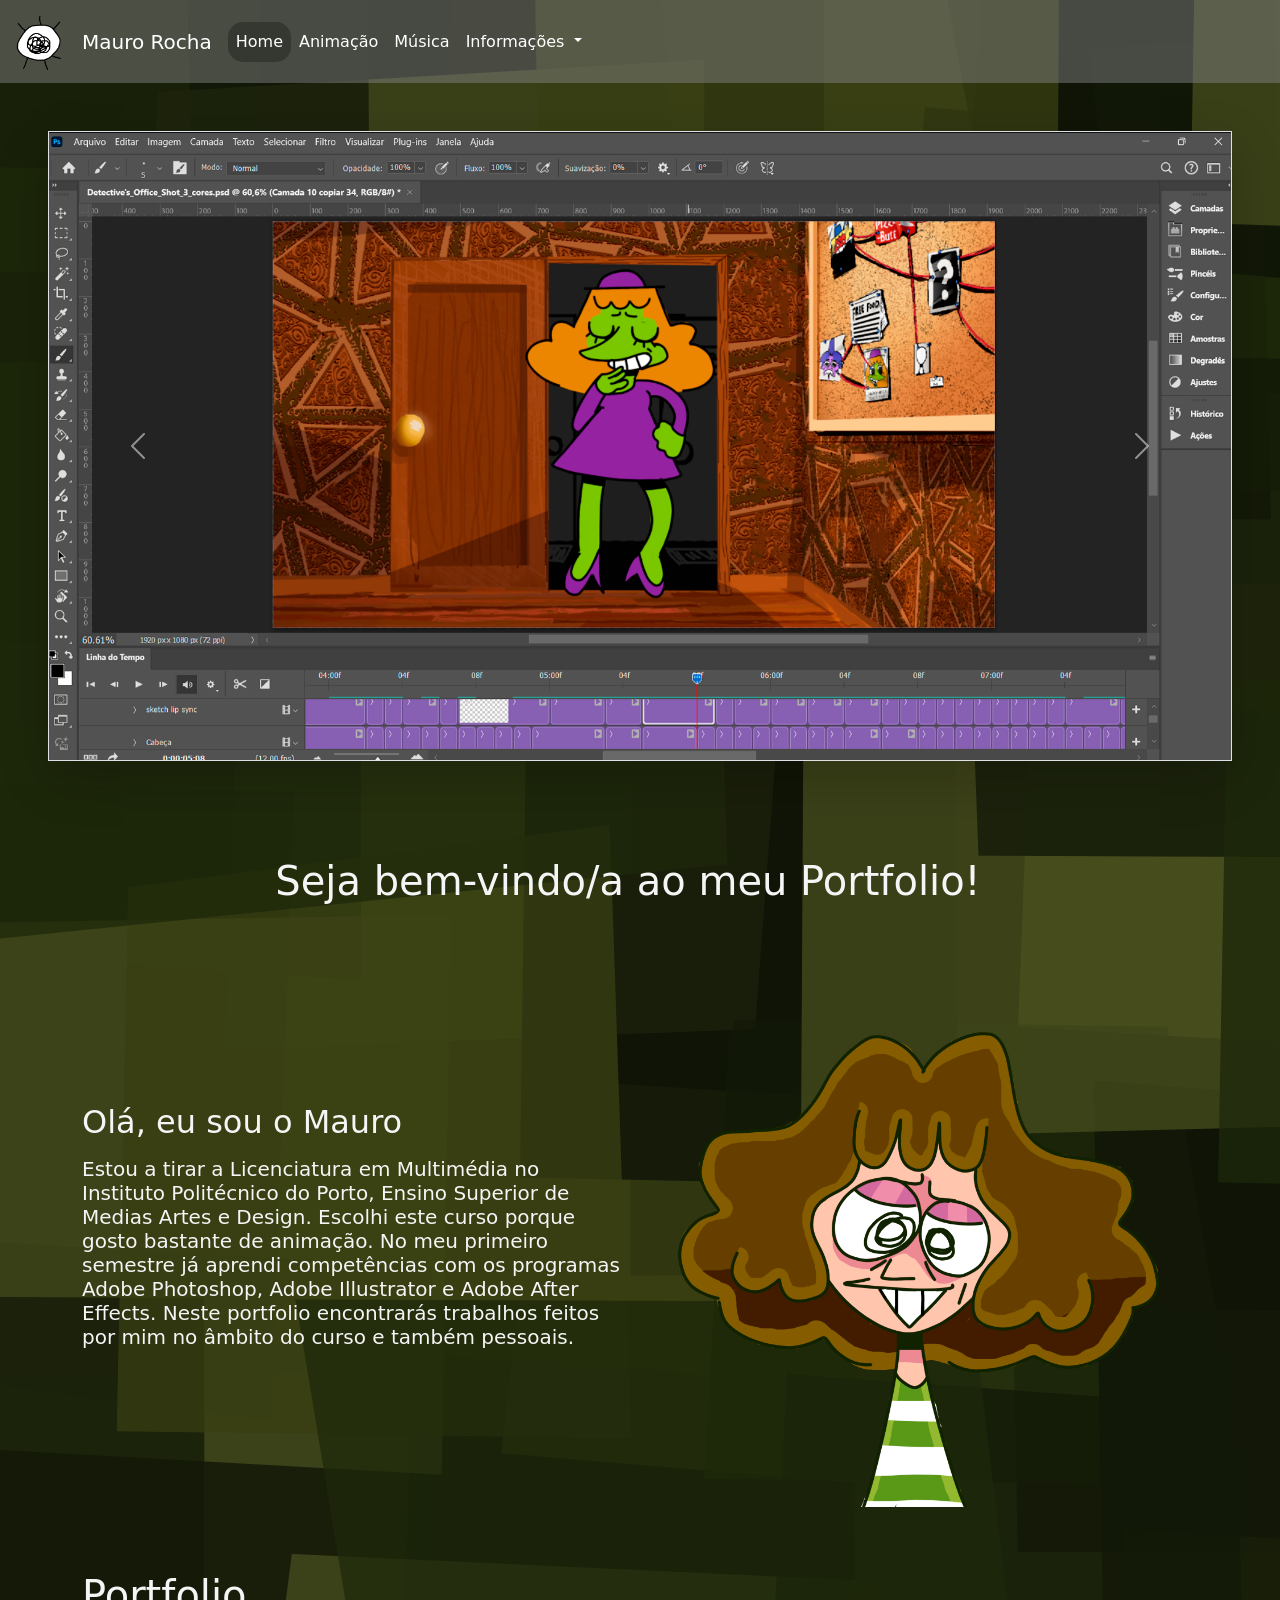
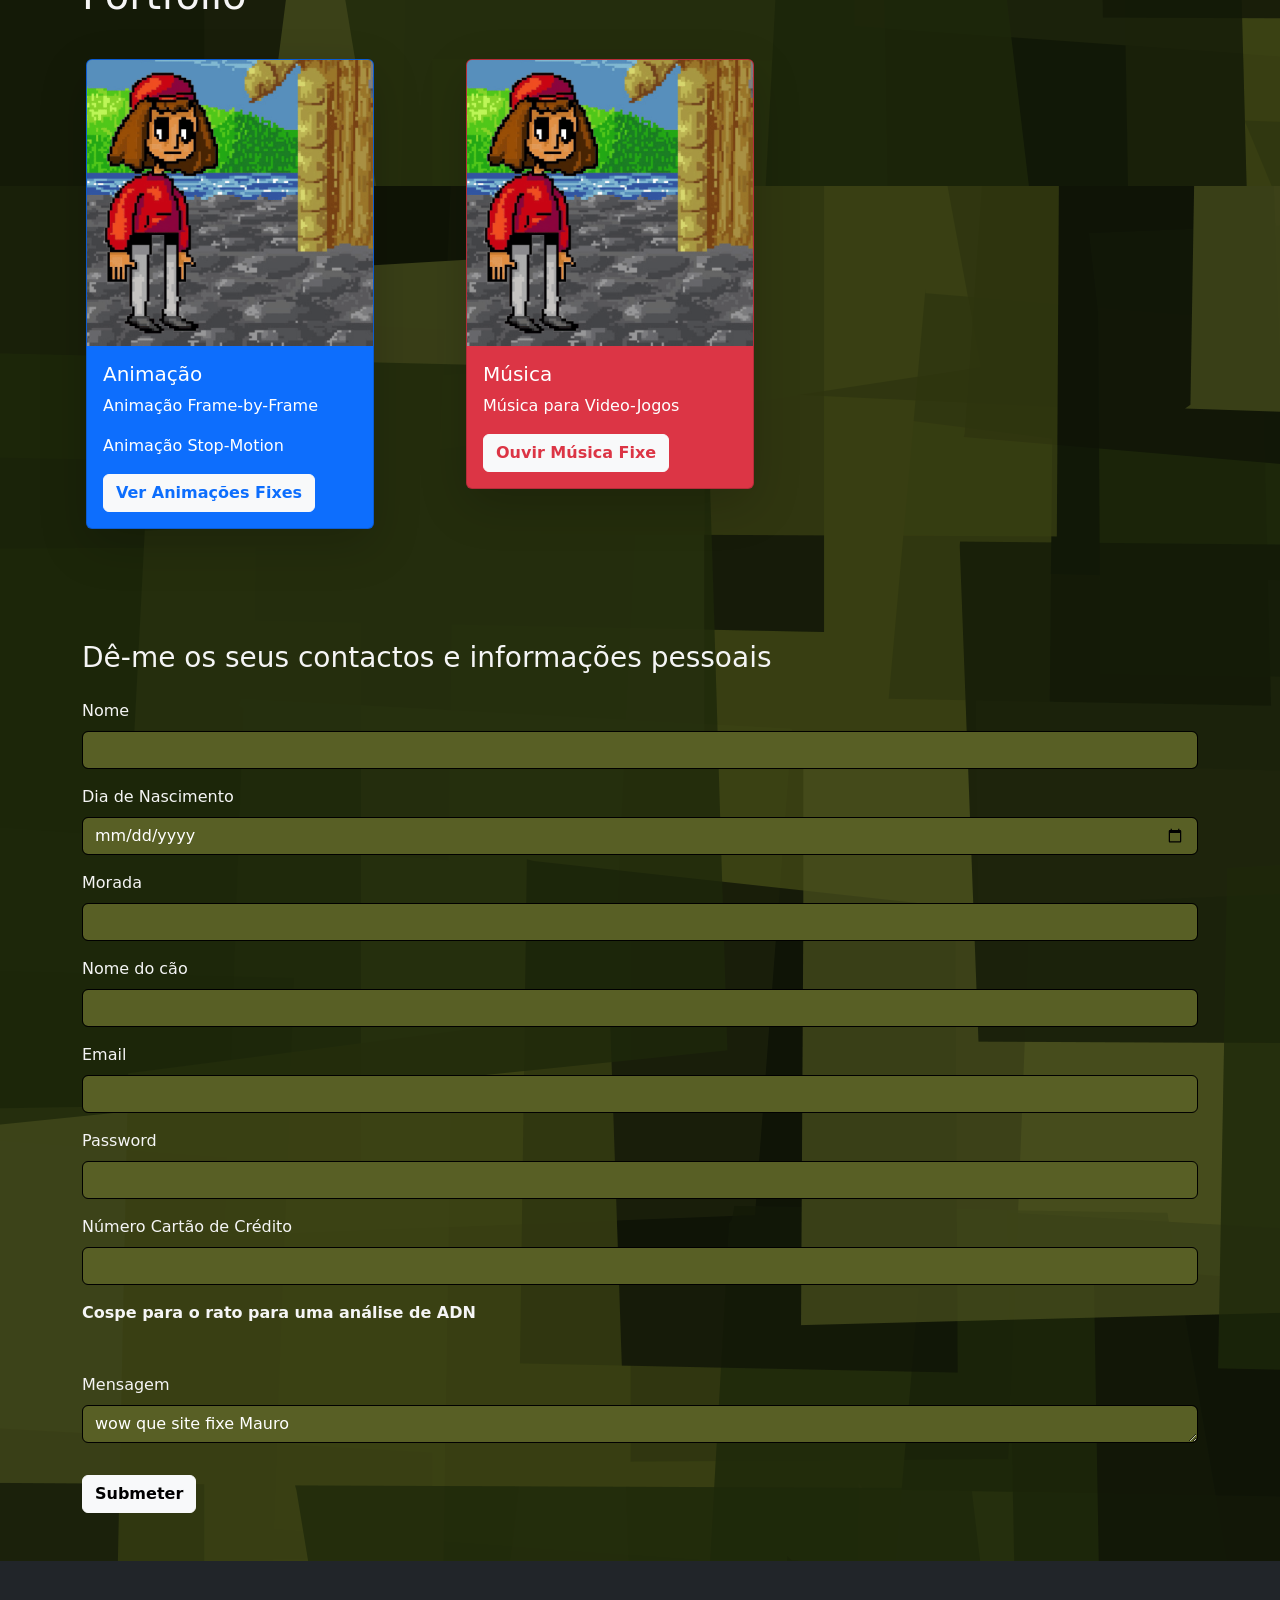
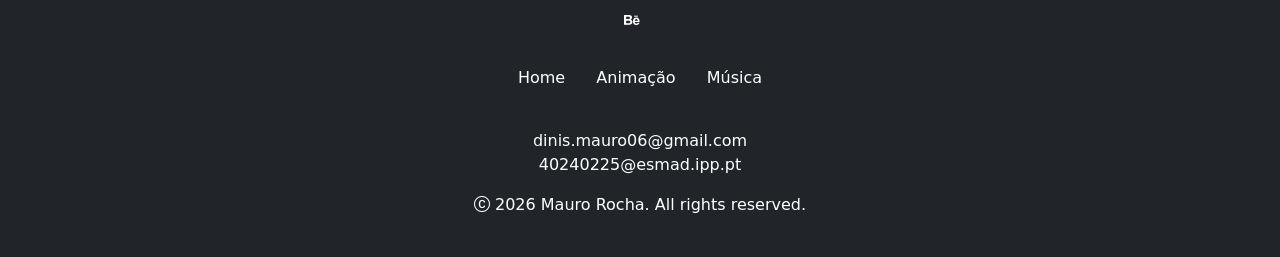
<file: index.html>
<!DOCTYPE html>
<html lang="en">
<head>
  <meta charset="UTF-8">
  <meta name="viewport" content="width=device-width, initial-scale=1.0">
  <title>Portfolio - Mauro Rocha</title>
  <link rel="icon" href="/Imagens/Logo.png" type="icon">
  <link href="https://cdn.jsdelivr.net/npm/bootstrap@5.3.3/dist/css/bootstrap.min.css" rel="stylesheet" integrity="sha384-QWTKZyjpPEjISv5WaRU9OFeRpok6YctnYmDr5pNlyT2bRjXh0JMhjY6hW+ALEwIH" crossorigin="anonymous">
  <link rel="stylesheet" href="https://cdn.jsdelivr.net/npm/bootstrap-icons@1.11.3/font/bootstrap-icons.min.css">
  <link href="estilo.css" rel="stylesheet">
</head>
<body>



<!--Navbar-->
<header>
  <nav class="navbar navbar-expand-lg navbar-inverse" style="background-color: rgba(128, 128, 128, 0.5);">
    <div class="container-fluid">
      <a class="navbar-brand" data-bs-toggle="offcanvas" data-bs-target="#offcanvasBottom" aria-controls="offcanvasBottom" href="#">
        <img src="/Imagens/Logo.png" alt="Logo" width="54" height="54" class="d-inline-block align-text-top">
      </a>
      <a class="navbar-brand text-white" href="#footer">Mauro Rocha</a>
      <button class="navbar-toggler" type="button" data-bs-toggle="collapse" data-bs-target="#navbarSupportedContent" aria-controls="navbarSupportedContent" aria-expanded="false" aria-label="Toggle navigation">
        <span class="navbar-toggler-icon"></span>
      </button>
      <div class="collapse navbar-collapse" id="navbarSupportedContent">
        <ul class="navbar-nav me-auto mb-2 mb-lg-0">
          <li class="nav-item">
            <a class="nav-link active text-white p-2" style="background-color: rgba(0, 0, 0, 0.263);" aria-current="page" href="index.html">Home</a>
          </li>
          <li class="nav-item">
            <a class="nav-link text-white p-2" href="animacao.html">Animação</a>
          </li>
          <li class="nav-item">
            <a class="nav-link text-white p-2" href="musica.html">Música</a>
          </li>
          <li class="nav-item dropdown">
            <a class="nav-link dropdown-toggle text-white p-2" href="#projetos" role="button" data-bs-toggle="dropdown" aria-expanded="false">
              Informações
            </a>
            <ul class="dropdown-menu">
              <li><a class="dropdown-item" href="#sobremim">Sobre mim</a></li>
              <li><a class="dropdown-item" href="#formulario">Contactos</a></li>
            </ul>
          </li>
        </ul>
      </div>
    </div>
  </nav>
</header>



<!--Off Canvas-->
<div class="offcanvas offcanvas-bottom bg-dark text-white" tabindex="-1" id="offcanvasBottom" aria-labelledby="offcanvasBottomLabel">
  <div class="offcanvas-header">
    <h5 class="offcanvas-title" id="offcanvasBottomLabel">Ouch!</h5>
    <button type="button" class="btn-close" data-bs-dismiss="offcanvas" aria-label="Close"></button>
  </div>
  <div class="offcanvas-body small">
    O meu olho... :(
  </div>
</div>




  <!--Carrossel-->
  <div id="carouselExample" class="carousel slide m-5 border shadow-lg">
    <div class="carousel-inner">
      <div class="carousel-item active">
        <img src="/Imagens/Display/Display_Animacao_PSD.png" class="d-block w-100" alt="Animção Adobe Photoshop">
      </div>
      <div class="carousel-item">
        <img src="/Imagens/Display/Display_Animacao_AE.png" class="d-block w-100" alt="Animação Adobe After Effects">
      </div>
      <div class="carousel-item">
        <img src="/Imagens/Display/Display_Design_AI.png" class="d-block w-100" alt="Design de Cartaz Adobe Illustrator">
      </div>
    </div>
    <button class="carousel-control-prev" type="button" data-bs-target="#carouselExample" data-bs-slide="prev">
      <span class="carousel-control-prev-icon" aria-hidden="true"></span>
      <span class="visually-hidden">Previous</span>
    </button>
    <button class="carousel-control-next" type="button" data-bs-target="#carouselExample" data-bs-slide="next">
      <span class="carousel-control-next-icon" aria-hidden="true"></span>
      <span class="visually-hidden">Next</span>
    </button>
  </div>



<!--Boas vindas-->
  <div  id="boasvindas" class="container">
    <div class="row pt-3 pb-3 col-12 col-md12 col-lg-12 text-center pt-5 pb-5">
      <h1>Seja bem-vindo/a ao meu Portfolio!</h1>
    </div>
  </div>

  
<!--Sobre mim-->
  <div id="sobremim" class="container pb-3">
    <div class="row align-items-center">
      <div class="col-12 col-md-12 col-lg-6">
        <h2>Olá, eu sou o Mauro</h2>
        <p><h5>Estou a tirar a Licenciatura em Multimédia no Instituto Politécnico do Porto, Ensino Superior de Medias Artes e Design. Escolhi este curso porque gosto bastante de animação. No meu primeiro semestre já aprendi competências com os programas Adobe Photoshop, Adobe Illustrator e Adobe After Effects. Neste portfolio encontrarás trabalhos feitos por mim no âmbito do curso e também pessoais.</h5></p>
      </div>
      <div class="col-12 col-md-12 col-lg-6 img-fluid">
        <a href="#footer"><img src="/Imagens/Mauro.png" class="d-block w-100" alt="Autoretrato"></a>
      </div>
    </div>
  </div>



  <!--Projetos-->
  <div id="projetos" class="container pt-5 pb-3">
    <div class="row"> <!--Título-->
      <div class="col-12 col-md-12 col-lg-12 text-left">
        <h1>Portfolio</h1>
      </div>
    </div>
  </div>

  <div class="container align-items-center pb-5">
    <div class="row">
      <!--Animação-->
      <div class="col-12 col-sm-12 col-md-6 col-lg-4 p-3">
        <div class="card shadow-lg bg-primary text-white" style="width: 18rem;">
          <img src="/Imagens/Fighter_animado.gif" class="card-img-top" alt="Animação tipo Street Fighter">
          <div class="card-body">
            <h5 class="card-title">Animação</h5>
            <p class="card-text">Animação Frame-by-Frame</p><p>Animação Stop-Motion</p>
            <a href="animacao.html" class="btn btn-light text-primary"><b>Ver Animações Fixes</b></a>
          </div>
        </div>
      </div>
      <!--Música-->
      <div class="col-12 col-sm-12 col-md-6 col-lg-4 p-3">
        <div class="card shadow-lg bg-danger text-white" style="width: 18rem;">
          <img src="/Imagens/Fighter_animado.gif" class="card-img-top" alt="Animação tipo Street Fighter">
          <div class="card-body">
            <h5 class="card-title">Música</h5>
            <p class="card-text">Música para Video-Jogos</p>
            <a href="musica.html" class="btn btn-light text-danger"><b>Ouvir Música Fixe</b></a>
          </div>
        </div>
      </div>
    </div>
  </div>










  <!--Contactos-->
  <div id="formulario" class="container pt-5 pb-3">
    <h3>Dê-me os seus contactos e informações pessoais</h3>
  </div>
  <div class="container">
    <div class="row">
      <div class="col-12 col-md-12 col-lg-12">
        <div class="mb-3">
          <label for="exampleFormControlInput1" class="form-label">Nome</label>
          <input type="text" class="form-control" id="exampleFormControlInput1">
        </div>
      </div>
      <div class="col-12 col-md-12 col-lg-12">
        <div class="mb-3">
          <label for="exampleFormControlInput1" class="form-label">Dia de Nascimento</label>
          <input type="date" class="form-control" id="exampleFormControlInput1">
        </div>
      </div>
      <div class="col-12 col-md-12 col-lg-12">
        <div class="mb-3">
          <label for="exampleFormControlInput1" class="form-label">Morada</label>
          <input type="text" class="form-control" id="exampleFormControlInput1">
        </div>
      </div>
      <div class="col-12 col-md-12 col-lg-12">
        <div class="mb-3">
          <label for="exampleFormControlInput1" class="form-label">Nome do cão</label>
          <input type="text" class="form-control" id="exampleFormControlInput1">
        </div>
      </div>
      <div class="col-12 col-md-12 col-lg-12">
        <div class="mb-3">
          <label for="exampleFormControlInput1" class="form-label">Email</label>
          <input type="email" class="form-control" id="exampleFormControlInput1">
        </div>
      </div>
      <div class="col-12 col-md-12 col-lg-12">
        <div class="mb-3">
          <label for="exampleFormControlInput1" class="form-label">Password</label>
          <input type="password" class="form-control" id="exampleFormControlInput1">
        </div>
      </div>
      <div class="col-12 col-md-12 col-lg-12">
        <div class="mb-3">
          <label for="exampleFormControlInput1" class="form-label">Número Cartão de Crédito</label>
          <input type="password" class="form-control" id="exampleFormControlInput1">
        </div>
      </div>
      <div id="adn" class="col-12 col-md-12 col-lg-12 pb-5">
        <b><h7>Cospe para o rato para uma análise de ADN</h7></b>
      </div>
      <div class="col-12 col-md-12 col-lg-12">
        <div class="mb-3">
          <label for="exampleFormControlTextarea1" class="form-label">Mensagem</label>
          <textarea class="form-control" id="exampleFormControlTextarea1" rows="1" placeholder="wow que site fixe Mauro"></textarea>
        </div>
      </div>
      <div class="col-12 col-md-12 col-lg-12 pt-3 pb-5">
        <button class="btn btn-light" type="submit"><b>Submeter</b></button>
      </div>
    </div>
  </div>


  <!--Footer-->
<footer id="footer" class="bg-dark pt-5 pb-4">
  <div class="container bg-dark">
    <div class="row">
      <div class="col-12 col-md-12 col-lg-12 text-white text-center">
        <p>
          <a href="https://www.behance.net/maurorocha9" class="text-white me-3"><i class="bi bi-behance"></i></a>
        </p>
        <p>
          <a href="#" class="btn text-white pt-3 mb-3">Home</a>
          <a href="animacao.html" class="btn text-white text-center pt-3 mb-3">Animação</a>
          <a href="musica.html" class="btn text-white text-center pt-3 mb-3">Música</a>
        </p>
        dinis.mauro06@gmail.com<p>40240225@esmad.ipp.pt</p><p><i class="bi bi-c-circle"></i> 2026 Mauro Rocha. All rights reserved.</p>
      </div>
    </div>
  </div>
</footer>








<!--BootStrap HTML-->
<script src="https://cdn.jsdelivr.net/npm/bootstrap@5.3.3/dist/js/bootstrap.bundle.min.js" integrity="sha384-YvpcrYf0tY3lHB60NNkmXc5s9fDVZLESaAA55NDzOxhy9GkcIdslK1eN7N6jIeHz" crossorigin="anonymous"></script>

<!--Bootstrap Icons-->
<script src="https://cdn.jsdelivr.net/npm/bootstrap-icons@1.11.3/font/bootstrap-icons.min.css"></script>

</body>
</html>
</file>
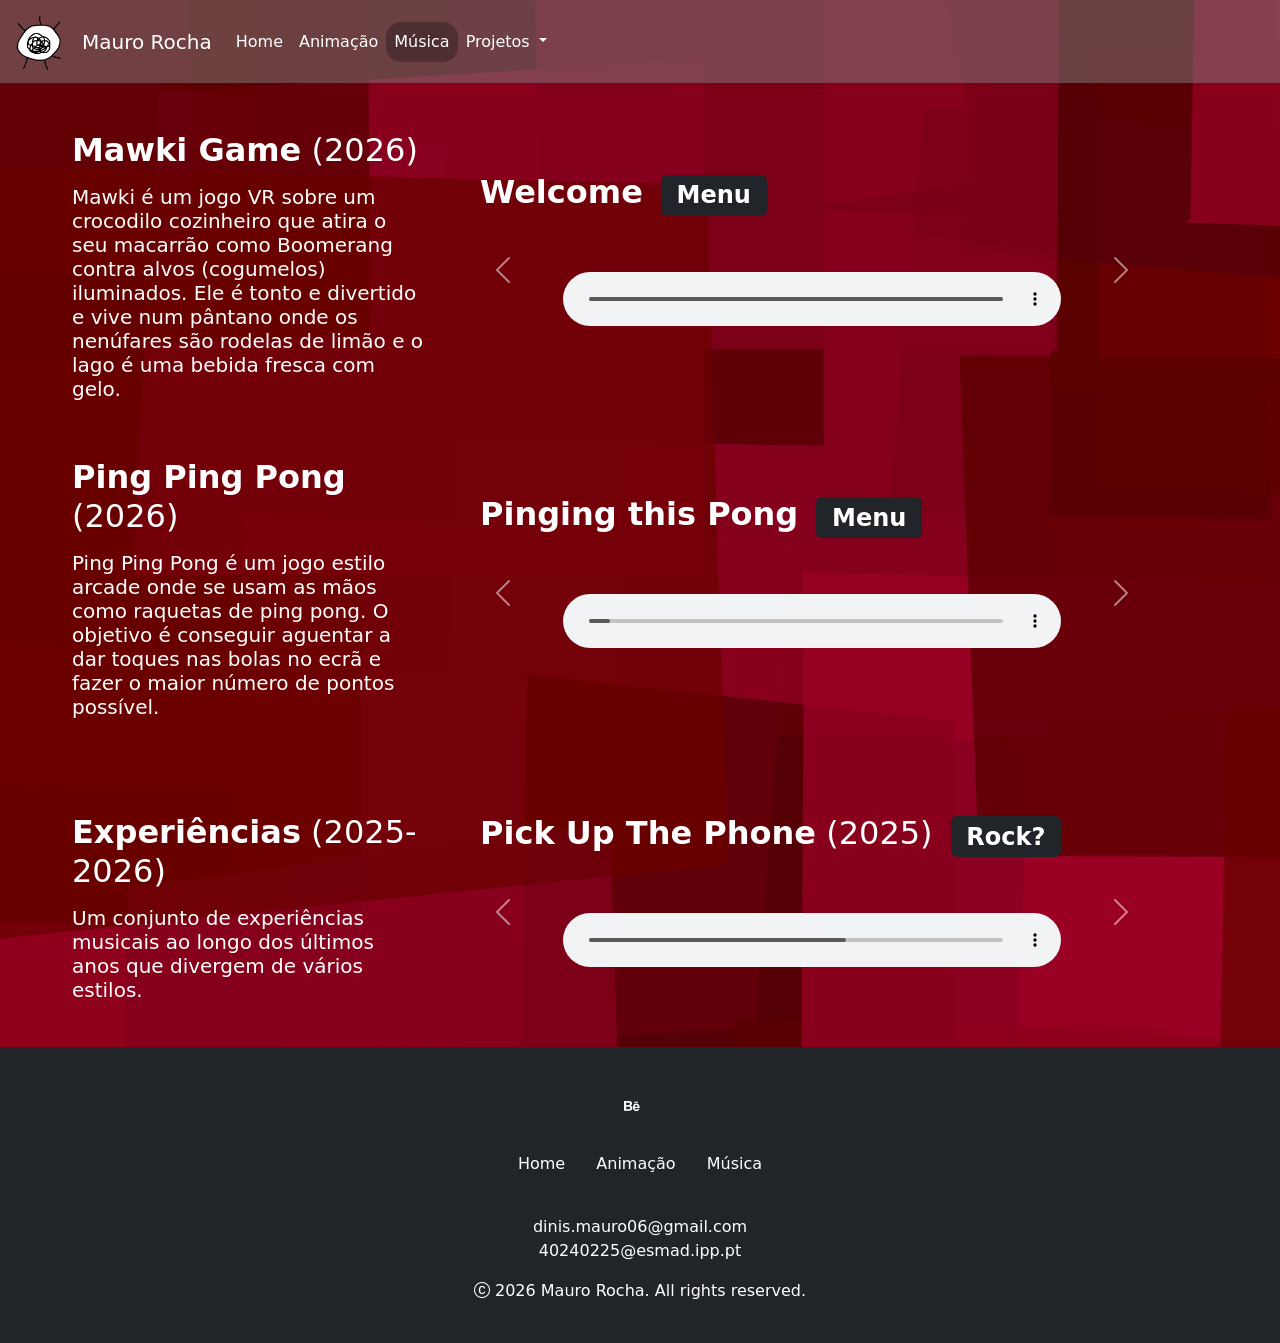
<file: musica.html>
<!DOCTYPE html>
<html lang="en">
<head>
  <meta charset="UTF-8">
  <meta name="viewport" content="width=device-width, initial-scale=1.0">
  <title>Portfolio - Mauro Rocha</title>
  <link rel="icon" href="/Imagens/Logo.png" type="icon">
  <link href="https://cdn.jsdelivr.net/npm/bootstrap@5.3.3/dist/css/bootstrap.min.css" rel="stylesheet" integrity="sha384-QWTKZyjpPEjISv5WaRU9OFeRpok6YctnYmDr5pNlyT2bRjXh0JMhjY6hW+ALEwIH" crossorigin="anonymous">
  <link rel="stylesheet" href="https://cdn.jsdelivr.net/npm/bootstrap-icons@1.11.3/font/bootstrap-icons.min.css">
  <link href="musica.css" rel="stylesheet">
</head>
<body>



<!--Navbar-->
<header>
  <nav class="navbar navbar-expand-lg navbar-inverse" style="background-color: rgba(128, 128, 128, 0.5);">
    <div class="container-fluid">
      <a class="navbar-brand" data-bs-toggle="offcanvas" data-bs-target="#offcanvasBottom" aria-controls="offcanvasBottom" href="#">
        <img src="/Imagens/Logo.png" alt="Logo" width="54" height="54" class="d-inline-block align-text-top">
      </a>
      <a class="navbar-brand text-white" href="#footer">Mauro Rocha</a>
      <button class="navbar-toggler" type="button" data-bs-toggle="collapse" data-bs-target="#navbarSupportedContent" aria-controls="navbarSupportedContent" aria-expanded="false" aria-label="Toggle navigation">
        <span class="navbar-toggler-icon"></span>
      </button>
      <div class="collapse navbar-collapse" id="navbarSupportedContent">
        <ul class="navbar-nav me-auto mb-2 mb-lg-0">
          <li class="nav-item">
            <a class="nav-link text-white p-2" aria-current="page" href="index.html">Home</a>
          </li>
          <li class="nav-item">
            <a class="nav-link text-white p-2" href="animacao.html">Animação</a>
          </li>
          <li class="nav-item">
            <a class="nav-link active text-white p-2" style="background-color: rgba(0, 0, 0, 0.263);" href="#">Música</a>
          </li>
          <li class="nav-item dropdown">
            <a class="nav-link dropdown-toggle text-white p-2" href="#projetos" role="button" data-bs-toggle="dropdown" aria-expanded="false">
              Projetos
            </a>
            <ul class="dropdown-menu">
              <li><a class="dropdown-item" href="#MawkiGame">Mawki Game</a></li>
              <li><a class="dropdown-item" href="#PingPingPong">Ping Ping Pong</a></li>
              <li><hr class="dropdown-divider"></li>
              <li><a class="dropdown-item" href="#Experiencias">Experiências</a></li>
            </ul>
          </li>
        </ul>
      </div>
    </div>
  </nav>
</header>



<!--Off Canvas-->
<div class="offcanvas offcanvas-bottom bg-dark text-white" tabindex="-1" id="offcanvasBottom" aria-labelledby="offcanvasBottomLabel">
  <div class="offcanvas-header">
    <h5 class="offcanvas-title" id="offcanvasBottomLabel">Ouch!</h5>
    <button type="button" class="btn-close" data-bs-dismiss="offcanvas" aria-label="Close"></button>
  </div>
  <div class="offcanvas-body small">
    O meu olho... :(
  </div>
</div>




<!--Mawki Game-->
<div id="MawkiGame" class="container text-light mt-5 ms-5 ps-4">
  <div class="row align-items-center">
    <!--Texto-->
    <div class="col-12 col-md-4 text-white">
      <h2><b>Mawki Game</b> (2026)</h2>
      <h5 class="fw-normal mt-3">Mawki é um jogo VR sobre um crocodilo cozinheiro que atira o seu macarrão como Boomerang contra alvos (cogumelos) iluminados. Ele é tonto e divertido e vive num pântano onde os nenúfares são rodelas de limão e o lago é uma bebida fresca com gelo.</h5>
    </div>
    <!--Carrossel de Música-->
    <div class="col-12 col-md-8">
      <div id="carrosselMusica" class="carousel slide p-3 rounded" data-bs-ride="false">
        <div class="carousel-inner text-white">

          <!--Música 1-->
          <div class="carousel-item active">
            <div class="p-3">
              <h2><b>Welcome</b> <span class="badge text-bg-dark m-2">Menu</span></h2>
              <audio controls class="w-75 mx-auto d-block my-5">
                <source src="Imagens/Musica/Mawki_Menu.mp3" type="audio/mpeg">
                O seu navegador não suporta este elemento de áudio.
              </audio>
            </div>
          </div>

          <!--Música 2-->
          <div class="carousel-item">
            <div class="p-3">
              <h2><b>Kitchen</b> <span class="badge text-bg-dark m-2">Match Making</span></h2>
              <audio controls class="w-75 mx-auto d-block my-5">
                <source src="Imagens/Musica/Mawki_Kitchen.mp3" type="audio/mpeg">
                O seu navegador não suporta este elemento de áudio.
              </audio>
            </div>
          </div>

          <!--Música 3-->
          <div class="carousel-item">
            <div class="p-3">
              <h2><b>Mawki Theme</b> <span class="badge text-bg-success m-2">Main Level</span></h2>
              <audio controls class="w-75 mx-auto d-block my-5">
                <source src="Imagens/Musica/Mawki_Theme.mp3" type="audio/mpeg">
                O seu navegador não suporta este elemento de áudio.
              </audio>
            </div>
          </div>
          
        </div>
        <!--Botões-->
        <button class="carousel-control-prev" type="button" data-bs-target="#carrosselMusica" data-bs-slide="prev">
          <span class="carousel-control-prev-icon" aria-hidden="true"></span>
          <span class="visually-hidden">Anterior</span>
        </button>
        <button class="carousel-control-next" type="button" data-bs-target="#carrosselMusica" data-bs-slide="next">
          <span class="carousel-control-next-icon" aria-hidden="true"></span>
          <span class="visually-hidden">Seguinte</span>
        </button>
      </div>
    </div>
  </div>
</div>




<!--Ping Ping Pong Game-->
<div id="PingPingPong" class="container text-light mt-5 ms-5 ps-4">
  <div class="row align-items-center">
    <!--Texto-->
    <div class="col-12 col-md-4 text-white">
      <h2><b>Ping Ping Pong</b> (2026)</h2>
      <h5 class="fw-normal mt-3">Ping Ping Pong é um jogo estilo arcade onde se usam as mãos como raquetas de ping pong. O objetivo é conseguir aguentar a dar toques nas bolas no ecrã e fazer o maior número de pontos possível.</h5>
    </div>
    <!--Carrossel de Música-->
    <div class="col-12 col-md-8">
      <div id="carrosselMusica2" class="carousel slide p-3 rounded" data-bs-ride="false">
        <div class="carousel-inner text-white">

          <!--Música 1-->
          <div class="carousel-item active">
            <div class="p-3">
              <h2><b>Pinging this Pong</b> <span class="badge text-bg-dark m-2">Menu</span></h2>
              <audio controls class="w-75 mx-auto d-block my-5">
                <source src="Imagens/Musica/pong-menu.wav" type="audio/mpeg">
                O seu navegador não suporta este elemento de áudio.
              </audio>
            </div>
          </div>

          <!--Música 2-->
          <div class="carousel-item">
            <div class="p-3">
              <h2><b>Yikes</b> <span class="badge text-bg-dark m-2">Losing Theme</span></h2>
              <audio controls class="w-75 mx-auto d-block my-5">
                <source src="Imagens/Musica/Pong_Yikes.mp3" type="audio/mpeg">
                O seu navegador não suporta este elemento de áudio.
              </audio>
            </div>
          </div>

          <!--Música 3-->
          <div class="carousel-item">
            <div class="p-3">
              <h2><b>World Record!</b> <span class="badge text-bg-dark m-2">Win Theme</span></h2>
              <audio controls class="w-75 mx-auto d-block my-5">
                <source src="Imagens/Musica/Pong_New_Record.mp3" type="audio/mpeg">
                O seu navegador não suporta este elemento de áudio.
              </audio>
            </div>
          </div>
          
        </div>
        <!--Botões-->
        <button class="carousel-control-prev" type="button" data-bs-target="#carrosselMusica2" data-bs-slide="prev">
          <span class="carousel-control-prev-icon" aria-hidden="true"></span>
          <span class="visually-hidden">Anterior</span>
        </button>
        <button class="carousel-control-next" type="button" data-bs-target="#carrosselMusica2" data-bs-slide="next">
          <span class="carousel-control-next-icon" aria-hidden="true"></span>
          <span class="visually-hidden">Seguinte</span>
        </button>
      </div>
    </div>
  </div>
</div>










<!--Ping Ping Pong Game-->
<div id="Experiencias" class="container text-light mt-5 ms-5 ps-4">
  <div class="row align-items-center">
    <!--Texto-->
    <div class="col-12 col-md-4 text-white">
      <h2><b>Experiências</b> (2025-2026)</h2>
      <h5 class="fw-normal mt-3">Um conjunto de experiências musicais ao longo dos últimos anos que divergem de vários estilos.</h5>
    </div>
    <!--Carrossel de Música-->
    <div class="col-12 col-md-8">
      <div id="carrosselMusica3" class="carousel slide p-3 rounded" data-bs-ride="false">
        <div class="carousel-inner text-white">

          <!--Música 1-->
          <div class="carousel-item active">
            <div class="p-3">
              <h2><b>Pick Up The Phone</b> (2025) <span class="badge text-bg-dark m-2">Rock?</span></h2>
              <audio controls class="w-75 mx-auto d-block my-5">
                <source src="Imagens/Musica/Experiencias/pick-up-the-phone.mp3" type="audio/mpeg">
                O seu navegador não suporta este elemento de áudio.
              </audio>
            </div>
          </div>

          <!--Música 2-->
          <div class="carousel-item">
            <div class="p-3">
              <h2><b>Wah-Wah-Wah-Wah Wah-Wah-Wah-Wah</b> (2025) <span class="badge text-bg-dark m-2">???</span></h2>
              <audio controls class="w-75 mx-auto d-block my-5">
                <source src="Imagens/Musica/Experiencias/wah-wah-wah-wah-wah-wah-wah-wah.mp3" type="audio/mpeg">
                O seu navegador não suporta este elemento de áudio.
              </audio>
            </div>
          </div>

          <!--Música 2-->
          <div class="carousel-item">
            <div class="p-3">
              <h2><b>Polysonus</b> (2025) <span class="badge text-bg-dark m-2">???</span></h2>
              <audio controls class="w-75 mx-auto d-block my-5">
                <source src="Imagens/Musica/Experiencias/Polysonos.mp3" type="audio/mpeg">
                O seu navegador não suporta este elemento de áudio.
              </audio>
            </div>
          </div>

          <!--Música 2-->
          <div class="carousel-item">
            <div class="p-3">
              <h2><b>Space Ambience</b> (2025) <span class="badge text-bg-dark m-2">Música Ambiente Eletrónica</span></h2>
              <audio controls class="w-75 mx-auto d-block my-5">
                <source src="Imagens/Musica/Experiencias/space-ambience.mp3" type="audio/mpeg">
                O seu navegador não suporta este elemento de áudio.
              </audio>
            </div>
          </div>

          <!--Música 3-->
          <div class="carousel-item">
            <div class="p-3">
              <h2><b>Epic & Gamey</b> (2026) <span class="badge text-bg-dark m-2">???</span></h2>
              <audio controls class="w-75 mx-auto d-block my-5">
                <source src="Imagens/Musica/Experiencias/epic-&-gamey.mp3" type="audio/mpeg">
                O seu navegador não suporta este elemento de áudio.
              </audio>
            </div>
          </div>

          <!--Música 4-->
          <div class="carousel-item">
            <div class="p-3">
              <h2><b>Strange Place</b> (2025) <span class="badge text-bg-dark m-2">???</span></h2>
              <audio controls class="w-75 mx-auto d-block my-5">
                <source src="Imagens/Musica/Experiencias/strange_place.mp3" type="audio/mpeg">
                O seu navegador não suporta este elemento de áudio.
              </audio>
            </div>
          </div>

          <!--Música 5-->
          <div class="carousel-item">
            <div class="p-3">
              <h2><b>The Mystery</b> (2025) <span class="badge text-bg-dark m-2">???</span></h2>
              <audio controls class="w-75 mx-auto d-block my-5">
                <source src="Imagens/Musica/Experiencias/mistery.mp3" type="audio/mpeg">
                O seu navegador não suporta este elemento de áudio.
              </audio>
            </div>
          </div>

          <!--Música 6-->
          <div class="carousel-item">
            <div class="p-3">
              <h2><b>Some Aliens Start Chilling With You</b> (2025) <span class="badge text-bg-dark m-2">???</span></h2>
              <audio controls class="w-75 mx-auto d-block my-5">
                <source src="Imagens/Musica/Experiencias/some_aliens_start_chilling_with_you.mp3" type="audio/mpeg">
                O seu navegador não suporta este elemento de áudio.
              </audio>
            </div>
          </div>

          <!--Música 7-->
          <div class="carousel-item">
            <div class="p-3">
              <h2><b>Boss</b> (2025) <span class="badge text-bg-dark m-2">???</span></h2>
              <audio controls class="w-75 mx-auto d-block my-5">
                <source src="Imagens/Musica/Experiencias/Boss.mp3" type="audio/mpeg">
                O seu navegador não suporta este elemento de áudio.
              </audio>
            </div>
          </div>
          
        </div>
        <!--Botões-->
        <button class="carousel-control-prev" type="button" data-bs-target="#carrosselMusica3" data-bs-slide="prev">
          <span class="carousel-control-prev-icon" aria-hidden="true"></span>
          <span class="visually-hidden">Anterior</span>
        </button>
        <button class="carousel-control-next" type="button" data-bs-target="#carrosselMusica3" data-bs-slide="next">
          <span class="carousel-control-next-icon" aria-hidden="true"></span>
          <span class="visually-hidden">Seguinte</span>
        </button>
      </div>
    </div>
  </div>
</div>








  <!--Footer-->
<footer id="footer" class="bg-dark pt-5 pb-4">
  <div class="container bg-dark">
    <div class="row">
      <div class="col-12 col-md-12 col-lg-12 text-white text-center">
        <p>
          <a href="https://www.behance.net/maurorocha9" class="text-white me-3"><i class="bi bi-behance"></i></a>
        </p>
        <p>
          <a href="index.html" class="btn text-white pt-3 mb-3">Home</a>
          <a href="animacao.html" class="btn text-white text-center pt-3 mb-3">Animação</a>
          <a href="#" class="btn text-white text-center pt-3 mb-3">Música</a>
        </p>
        dinis.mauro06@gmail.com<p>40240225@esmad.ipp.pt</p><p><i class="bi bi-c-circle"></i> 2026 Mauro Rocha. All rights reserved.</p>
      </div>
    </div>
  </div>
</footer>








<!--BootStrap HTML-->
<script src="https://cdn.jsdelivr.net/npm/bootstrap@5.3.3/dist/js/bootstrap.bundle.min.js" integrity="sha384-YvpcrYf0tY3lHB60NNkmXc5s9fDVZLESaAA55NDzOxhy9GkcIdslK1eN7N6jIeHz" crossorigin="anonymous"></script>

<!--Bootstrap Icons-->
<script src="https://cdn.jsdelivr.net/npm/bootstrap-icons@1.11.3/font/bootstrap-icons.min.css"></script>

</body>
</html>
</file>
<file: estilo.css>
body, html {
  background-image: url(/Imagens/Fundos/fundo.png);
  margin: 0;
  padding: 0;
  height: 100%;
}



#boasvindas {
  color: whitesmoke
}

#sobremim {
  color: whitesmoke;
}

#projetos {
  color: whitesmoke;
}

#formulario {
  color: whitesmoke
}

.form-label {
  color: whitesmoke
}

#adn {
  color: whitesmoke;
}

#exampleFormControlInput1 {
  background-color: #585f25;
}

#exampleFormControlTextarea1 {
  background-color: #585f25;
}

.form-control {
  border-color: black;
  color: white;
}
.form-control::placeholder {
    color: white;
  }


  .form-control:focus {
    border-color: black;
    color: white;
  }

  .navbar-toggler-icon {
    filter: brightness(0) invert(1);
  }

  .navbar-toggler {
    border-color: white;
    outline: none;
    box-shadow: none;
  }
  
  .navbar-toggler:focus, 
  .navbar-toggler:active {
    outline: none;
    box-shadow: 0 0 0 2px white;
  }
  
  .nav-link.active {
    border-radius: 15px;
  }
</file>
<file: musica.css>
body, html {
  background-image: url(/Imagens/Fundos/fundo_vermelho.png);
  margin: 0;
  padding: 0;
  height: 100%;
}

.navbar-toggler-icon {
  filter: brightness(0) invert(1);
}

.navbar-toggler {
  border-color: white;
  outline: none;
  box-shadow: none;
}

.navbar-toggler:focus, 
.navbar-toggler:active {
  outline: none;
  box-shadow: 0 0 0 2px white;
}

.dropdown-toggle {
  border: none;
}

.nav-link.active {
  border-radius: 15px;
}
</file>
